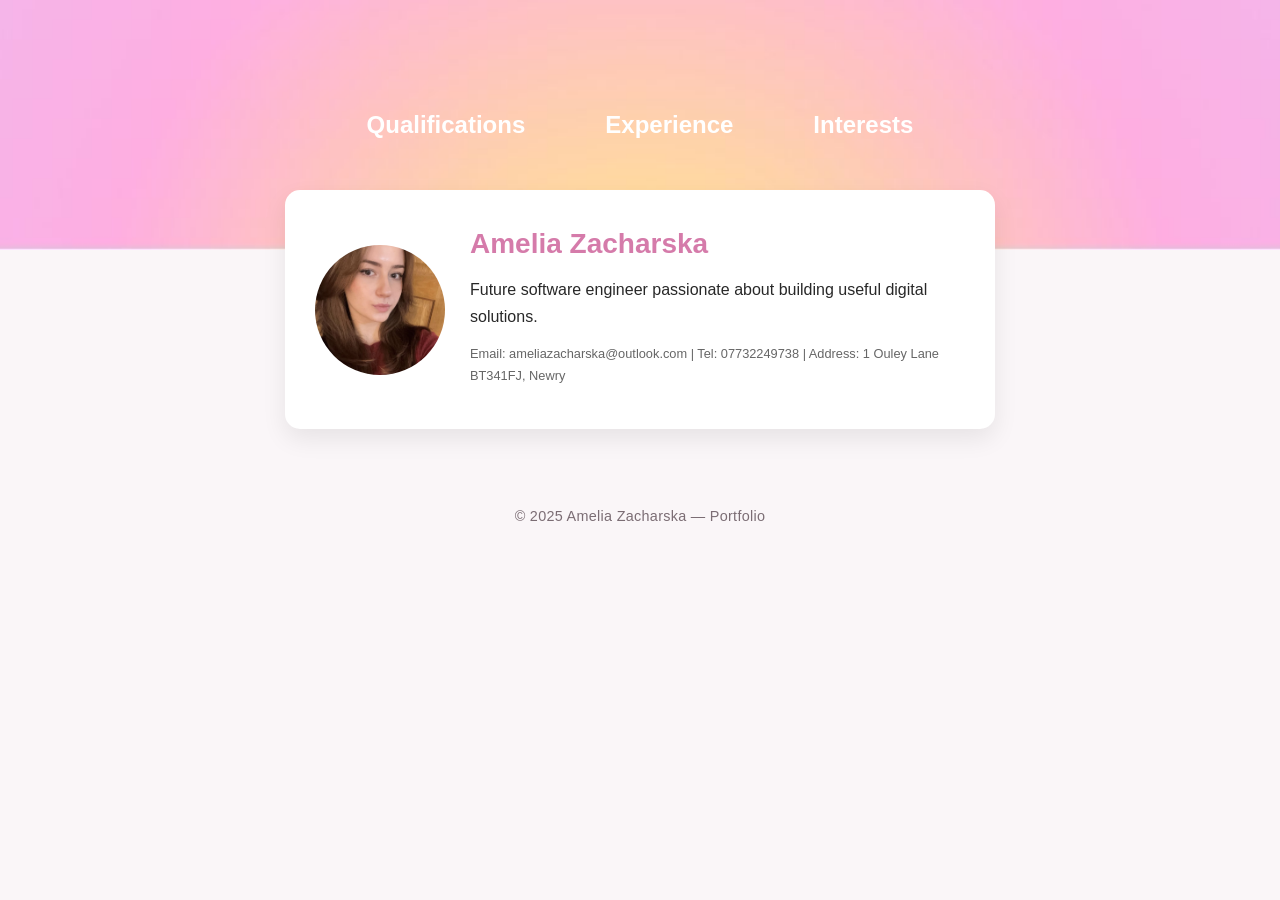
<file: index.html>
<!DOCTYPE html>
<html lang="en">
<head>
<meta charset="UTF-8">
<meta name="viewport" content="width=device-width, initial-scale=1.0">
<title>Amelia Zacharska | Portfolio</title>
<link rel="stylesheet" href="style.css">
</head>
<body>

<!-- Gradient Header -->
<header class="top-gradient">
    <nav class="top-nav">
        
        <a href="qualifications.html">Qualifications</a>
        <a href="experience.html">Experience</a>
        <a href="interests.html">Interests</a>
    </nav>
</header>

<!-- Profile Card -->
<div class="profile-card">
    <img src="selfie.jpg" class="pfp" alt="Amelia Zacharska">
    <div class="profile-info">
        <h1>Amelia Zacharska</h1>
        <p class="subtitle">Future software engineer passionate about building useful digital solutions.</p>
        <p class="details">
            Email: ameliazacharska@outlook.com  |  
            Tel: 07732249738  |  
            Address: 1 Ouley Lane BT341FJ, Newry
        </p>
    </div>
</div>

<footer>© 2025 Amelia Zacharska — Portfolio</footer>
</body>
</html>
</file>
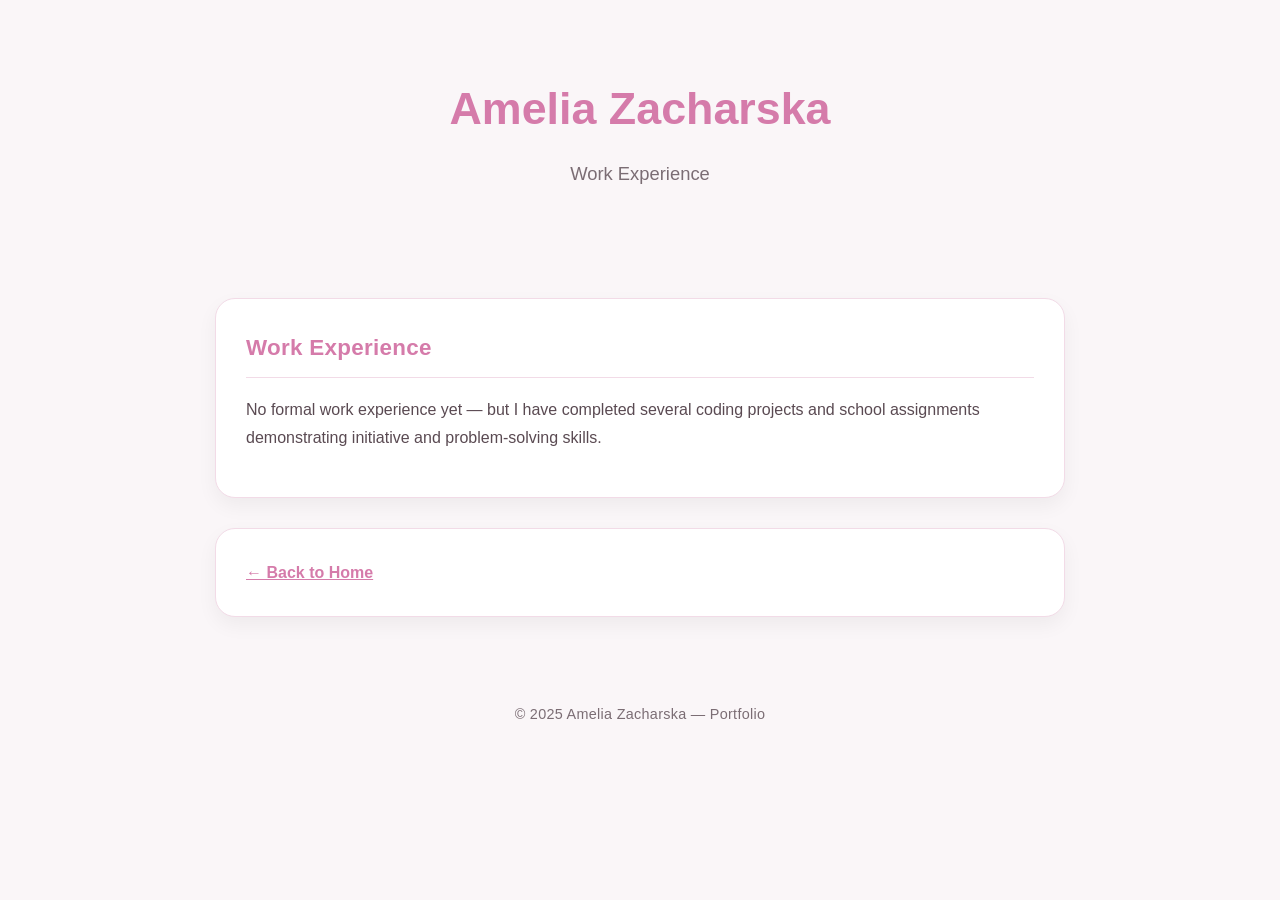
<file: experiance.html>
<!DOCTYPE html>
<html lang="en">
<head>
<meta charset="UTF-8" />
<meta name="viewport" content="width=device-width, initial-scale=1.0" />
<title>Work Experience - Amelia Zacharska</title>
<style>
:root { --pink-bg: #faf6f8; --pink-strong: #d57baa; --text-dark: #5a4a52; --card-bg: #ffffff; --shadow: 0 8px 20px rgba(0,0,0,0.05);}
body { margin:0; font-family: Arial, sans-serif; background: var(--pink-bg); color: var(--text-dark); line-height:1.7;}
header { text-align:center; padding:70px 20px;}
header h1 { font-size:2.8rem; margin:0; color: var(--pink-strong);}
header p { margin-top:12px; font-size:1.15rem; color:#7b6d74;}
.container { max-width:850px; margin:0 auto; padding:20px;}
section { background: var(--card-bg); padding:30px; border-radius:20px; margin-bottom:30px; box-shadow: var(--shadow); border:1px solid #f2dbe7;}
h2 { margin-top:0; font-size:1.4rem; color: var(--pink-strong); font-weight:600; letter-spacing:0.3px; padding-bottom:10px; border-bottom:1px solid #f2dbe7;}
a { color: var(--pink-strong); text-decoration:none; font-weight:600;}
a:hover { text-decoration: underline;}
footer { text-align:center; padding:35px; font-size:0.9rem; color:#7b6d74; letter-spacing:0.3px;}
</style>
</head>
<body>
<header>
  <h1>Amelia Zacharska</h1>
  <p>Work Experience</p>
</header>
<div class="container">
  <section>
    <h2>Work Experience</h2>
    <p>No formal work experience yet — but I have completed several coding projects and school assignments demonstrating initiative and problem-solving skills.</p>
  </section>
  <section>
    <a href="index.html" style="color: var(--pink-strong); text-decoration: underline;">← Back to Home</a>
  </section>
</div>
<footer>© 2025 Amelia Zacharska — Portfolio</footer>
</body>
</html>
</file>
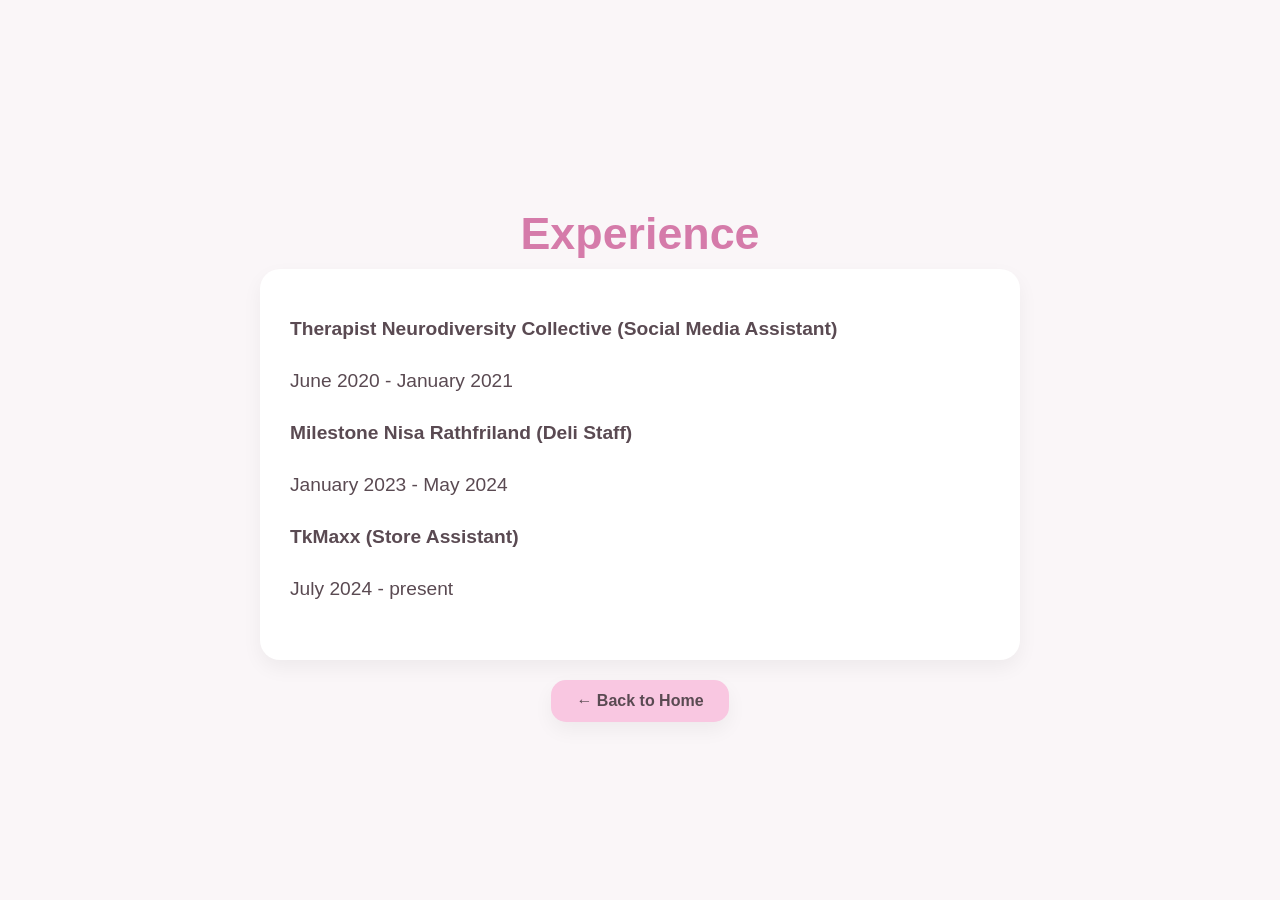
<file: experience.html>
<!DOCTYPE html>
<html lang="en">
<head>
<meta charset="UTF-8" />
<meta name="viewport" content="width=device-width, initial-scale=1.0" />
<title>Experience - Amelia Zacharska</title>
<style>
:root {
  --pink-bg: #faf6f8;
  --pink-strong: #d57baa;
  --text-dark: #5a4a52;
  --card-bg: #ffffff;
  --shadow: 0 8px 20px rgba(0,0,0,0.05);
  --button-bg: #f9c7e1;
  --button-hover: #e7a7c5;
}
body {
  margin: 0;
  font-family: Century Gothic, sans-serif;
  background: var(--pink-bg);
  color: var(--text-dark);
  display: flex;
  justify-content: center;
  align-items: center;
  min-height: 100vh;
  flex-direction: column;
  text-align: center;
}
h1 {
  font-size: 2.8rem;
  margin-bottom: 10px;
  color: var(--pink-strong);
}
p {
  font-size: 1.2rem;
  margin-bottom: 30px;
}
.section-card {
  background: var(--card-bg);
  padding: 30px;
  border-radius: 20px;
  box-shadow: var(--shadow);
  max-width: 700px;
  width: 90%;
  margin-bottom: 20px;
  text-align: left;
}
.button {
  background: var(--button-bg);
  color: var(--text-dark);
  border: none;
  padding: 12px 25px;
  border-radius: 15px;
  font-weight: 600;
  font-size: 1rem;
  cursor: pointer;
  box-shadow: var(--shadow);
  text-decoration: none;
  display: inline-block;
  transition: transform 0.2s, background 0.3s;
}
.button:hover {
  background: var(--button-hover);
  transform: translateY(-3px);
}
</style>
</head>
<body>

<h1>Experience</h1>

<div class="section-card">
  
  <p><strong> Therapist Neurodiversity Collective (Social Media Assistant)</strong></p>
  <p>June 2020 - January 2021</p>
   <p><strong> Milestone Nisa Rathfriland (Deli Staff)</strong></p>
  <p>January 2023 - May 2024</p>
   <p><strong> TkMaxx (Store Assistant)</strong></p>
  <p>July 2024 - present</p>

  
</div>

<a href="index.html" class="button">← Back to Home</a>

</body>
</html>
</file>
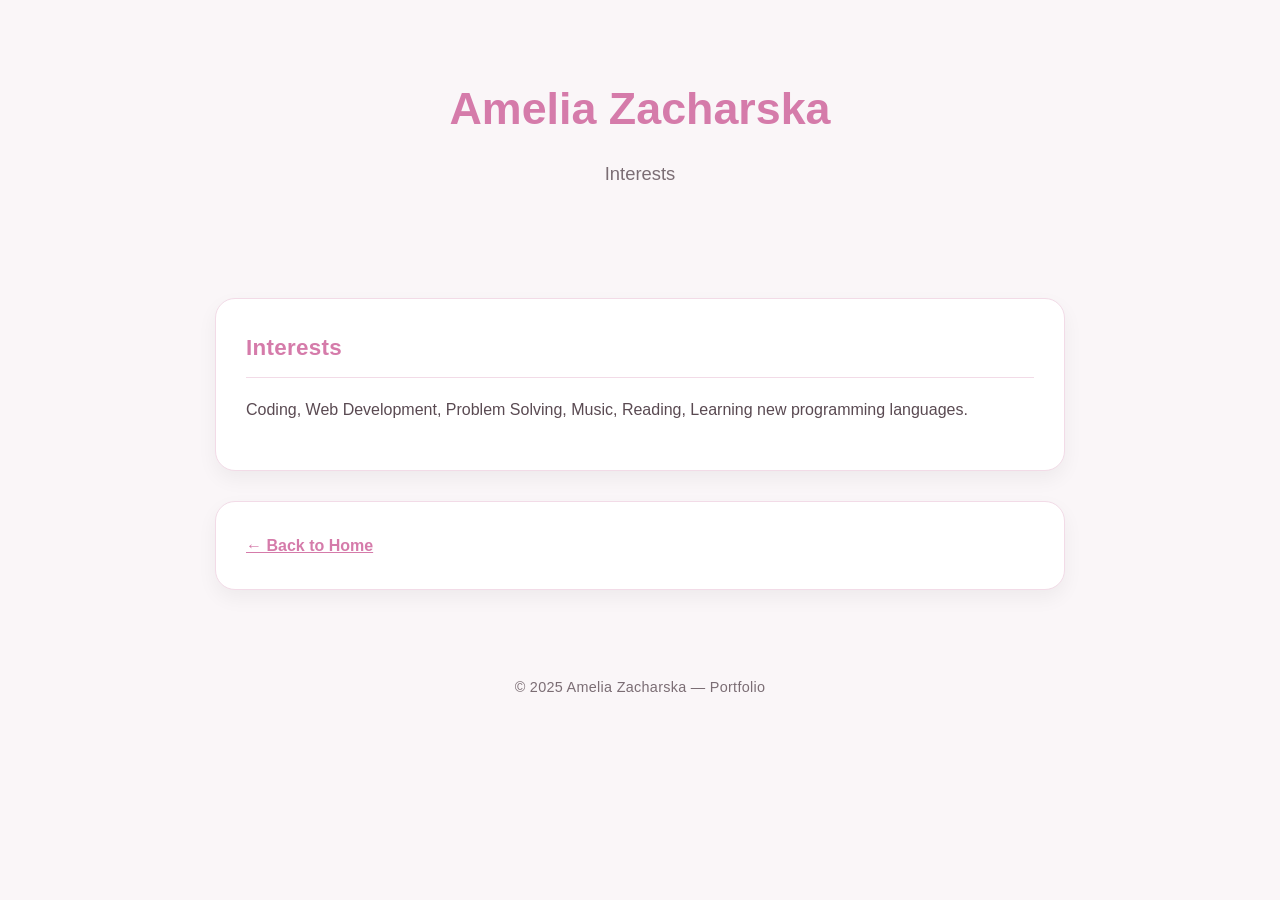
<file: interests.html>
<!DOCTYPE html>
<html lang="en">
<head>
<meta charset="UTF-8" />
<meta name="viewport" content="width=device-width, initial-scale=1.0" />
<title>Interests - Amelia Zacharska</title>
<style>
:root { --pink-bg: #faf6f8; --pink-strong: #d57baa; --text-dark: #5a4a52; --card-bg: #ffffff; --shadow: 0 8px 20px rgba(0,0,0,0.05);}
body { margin:0; font-family: Century Gothic, sans-serif; background: var(--pink-bg); color: var(--text-dark); line-height:1.7;}
header { text-align:center; padding:70px 20px;}
header h1 { font-size:2.8rem; margin:0; color: var(--pink-strong);}
header p { margin-top:12px; font-size:1.15rem; color:#7b6d74;}
.container { max-width:850px; margin:0 auto; padding:20px;}
section { background: var(--card-bg); padding:30px; border-radius:20px; margin-bottom:30px; box-shadow: var(--shadow); border:1px solid #f2dbe7;}
h2 { margin-top:0; font-size:1.4rem; color: var(--pink-strong); font-weight:600; letter-spacing:0.3px; padding-bottom:10px; border-bottom:1px solid #f2dbe7;}
a { color: var(--pink-strong); text-decoration:none; font-weight:600;}
a:hover { text-decoration: underline;}
footer { text-align:center; padding:35px; font-size:0.9rem; color:#7b6d74; letter-spacing:0.3px;}
</style>
</head>
<body>
<header>
  <h1>Amelia Zacharska</h1>
  <p>Interests</p>
</header>
<div class="container">
  <section>
    <h2>Interests</h2>
    <p>Coding, Web Development, Problem Solving, Music, Reading, Learning new programming languages.</p>
  </section>
  <section>
    <a href="index.html" style="color: var(--pink-strong); text-decoration: underline;">← Back to Home</a>
  </section>
</div>
<footer>© 2025 Amelia Zacharska — Portfolio</footer>
</body>
</html>
</file>
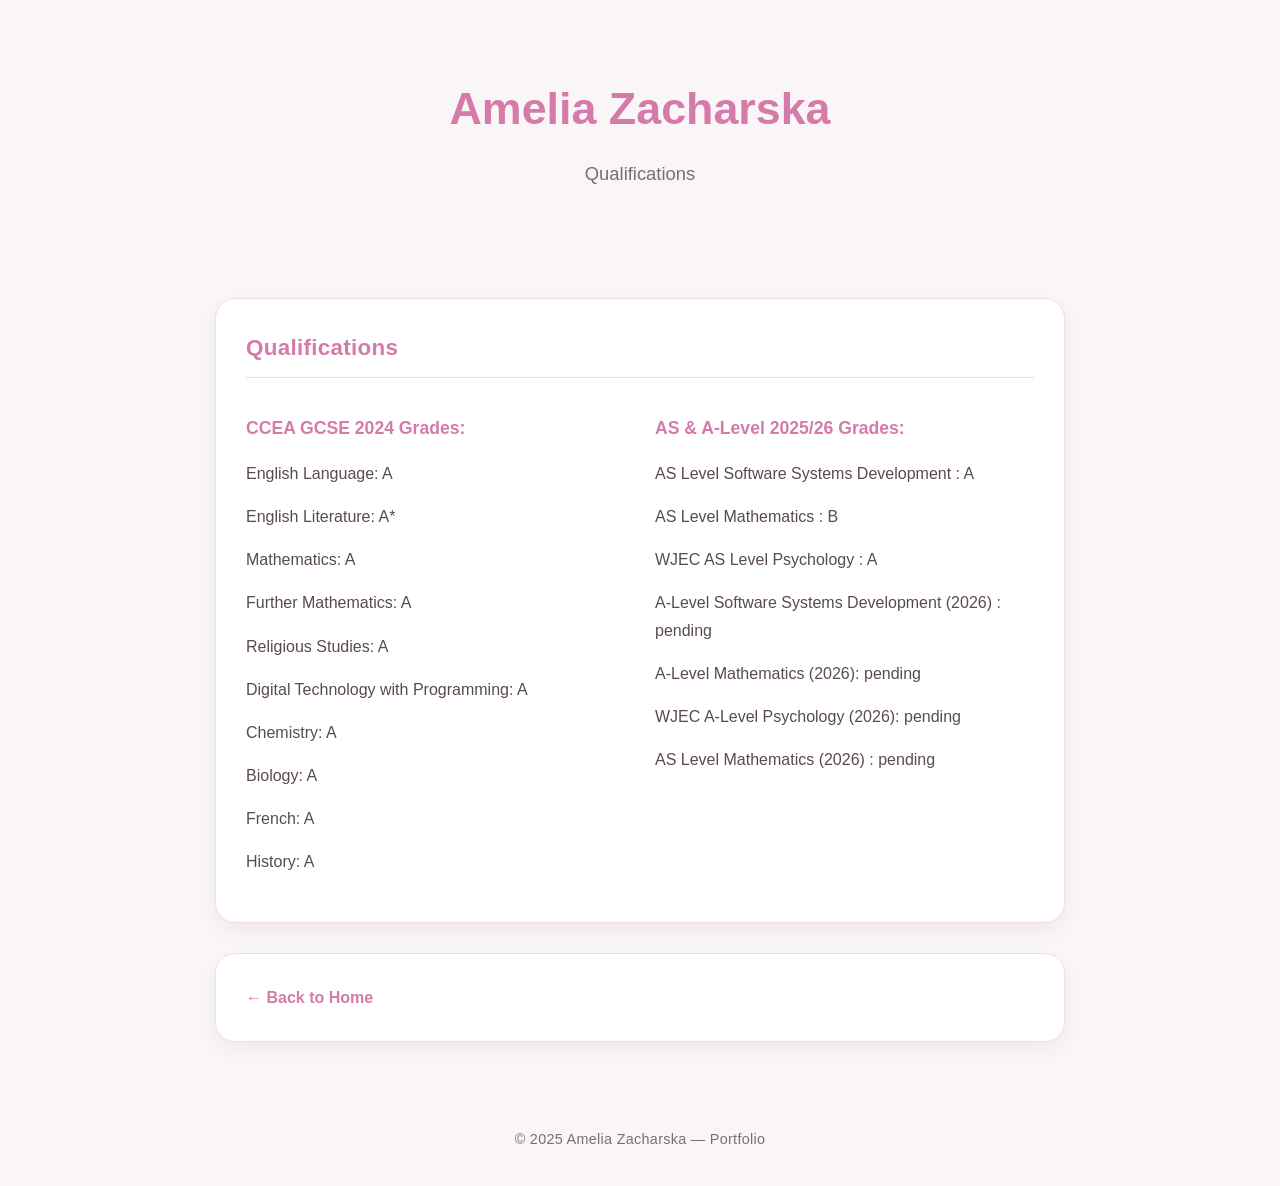
<file: qualifications.html>
<!DOCTYPE html>
<html lang="en">
<head>
<meta charset="UTF-8">
<meta name="viewport" content="width=device-width, initial-scale=1.0">
<title>Qualifications - Amelia Zacharska</title>

<style>
:root {
    --pink-strong: #d57baa;
}

body {
    margin: 0;
    font-family: Century Gothic, sans-serif;
    background: #faf6f8;
    color: #5a4a52;
    line-height: 1.7;
}

header {
    text-align: center;
    padding: 70px 20px;
}

header h1 {
    font-size: 2.8rem;
    margin: 0;
    color: var(--pink-strong);
}

header p {
    margin-top: 12px;
    font-size: 1.15rem;
    color: #7b6d74;
}

.container {
    max-width: 850px;
    margin: 0 auto;
    padding: 20px;
}

section {
    background: #ffffff;
    padding: 30px;
    border-radius: 20px;
    margin-bottom: 30px;
    box-shadow: 0 8px 20px rgba(0,0,0,0.05);
    border: 1px solid #f2dbe7;
}

h2 {
    margin-top: 0;
    font-size: 1.4rem;
    color: var(--pink-strong);
    font-weight: 600;
    letter-spacing: 0.3px;
    padding-bottom: 10px;
    border-bottom: 1px solid #f2dbe7;
}

a {
    color: var(--pink-strong);
    text-decoration: none;
    font-weight: 600;
}

a:hover {
    text-decoration: underline;
}

footer {
    text-align: center;
    padding: 35px;
    font-size: 0.9rem;
    color: #7b6d74;
    letter-spacing: 0.3px;
}

/* Columns for GCSE / A-Level */
.columns {
    display: grid;
    grid-template-columns: 1fr 1fr;
    gap: 30px;
    margin-top: 20px;
}

.column-section strong {
    font-size: 1.1rem;
    color: var(--pink-strong);
}
</style>

</head>
<body>
<header>
    <h1>Amelia Zacharska</h1>
    <p>Qualifications</p>
</header>

<div class="container">
    <section>
        <h2>Qualifications</h2>

        <div class="columns">
            <div class="column-section">
                <p><strong>CCEA GCSE 2024 Grades:</strong></p>
                <p>English Language: A</p>
                <p>English Literature: A*</p>
                <p>Mathematics: A</p>
                <p>Further Mathematics: A</p>
                <p>Religious Studies: A</p>
                <p>Digital Technology with Programming: A</p>
                <p>Chemistry: A</p>
                <p>Biology: A</p>
                <p>French: A</p>
                <p>History: A</p>
            </div>

            <div class="column-section">
                <p><strong>AS & A-Level 2025/26 Grades:</strong></p>
                <p> AS Level Software Systems Development : A</p>
                <p>AS Level Mathematics : B</p>
                <p>WJEC AS Level Psychology : A</p>
                <p>A-Level Software Systems Development (2026) : pending</p>
                <p>A-Level Mathematics (2026): pending</p>
                <p>WJEC A-Level Psychology (2026): pending</p>
                <p>AS Level Mathematics (2026) : pending</p>
            </div>
        </div>
    </section>

    <section>
        <a href="index.html">← Back to Home</a>
    </section>
</div>

<footer>© 2025 Amelia Zacharska — Portfolio</footer>
</body>
</html>
</file>
<file: style.css>
:root {
    --pink-bg: #faf6f8;
    --pink-strong: #d57baa;
    --text-dark: #5a4a52;
    --card-bg: #ffffff;
    --shadow: 0 8px 20px rgba(0,0,0,0.05);
}

body {
    margin: 0;
    font-family: Century Gothic, sans-serif;
    background: var(--pink-bg);
    color: var(--text-dark);
    line-height: 1.7;
}

/* Gradient Header */
.top-gradient {
    width: 100%;
    height: 250px; /* taller to comfortably fit nav */
    background-image: url("gradient.jpg");
    background-size: cover;
    background-position: center;
    display: flex;
    align-items: center;   /* centers nav vertically */
    justify-content: center; /* centers nav horizontally */
    position: relative;
}

/* Top navigation links */
.top-nav {
    display: flex;
    gap: 80px;  /* bigger horizontal spacing */
    justify-content: center;
    flex-wrap: wrap; /* allows wrapping on small screens */
}

.top-nav a {
    color: white;
    text-decoration: none;
    font-weight: bold;
    font-size: 1.5rem;
    transition: 0.2s;
}

.top-nav a:hover {
    text-decoration: underline;
}

/* Responsive for mobile */
@media(max-width:700px){
    .top-nav{
        flex-direction: column;
        gap: 20px;
    }
}

/* Profile Card */
.profile-card {
    width: 650px;
    max-width: 90%;
    background: white;
    box-shadow: 0 10px 25px rgba(0,0,0,0.08);
    border-radius: 15px;
    padding: 30px;
    margin: -60px auto 40px; /* overlaps gradient */
    display: flex;
    gap: 25px;
    align-items: center;
    position: relative;
    z-index: 1;
}

/* Profile Picture */
.pfp {
    width: 130px;
    height: 130px;
    min-width: 130px;
    min-height: 130px;
    object-fit: cover;
    border-radius: 50%;
    flex-shrink: 0;
}

/* Profile Info */
.profile-info {
    flex: 1;
}

.profile-info h1 {
    margin: 0;
    font-size: 28px;
    color: var(--pink-strong);
}

.subtitle {
    margin: 8px 0;
    color: #282828;
}

.details {
    font-size: 0.8rem;
    color: #666;
}

/* Footer */
footer {
    text-align: center;
    padding: 35px;
    font-size: 0.9rem;
    color: #7b6d74;
    letter-spacing: 0.3px;
}

/* Responsive */
@media(max-width:700px){
    .profile-card{
        flex-direction: column;
        align-items: center;
        text-align: center;
        gap: 15px;
    }
    .pfp{
        width: 100px;
        height: 100px;
        min-width: 100px;
        min-height: 100px;
    }
    .top-nav{
        flex-direction: column;
        gap: 15px;
    }
}
</file>
